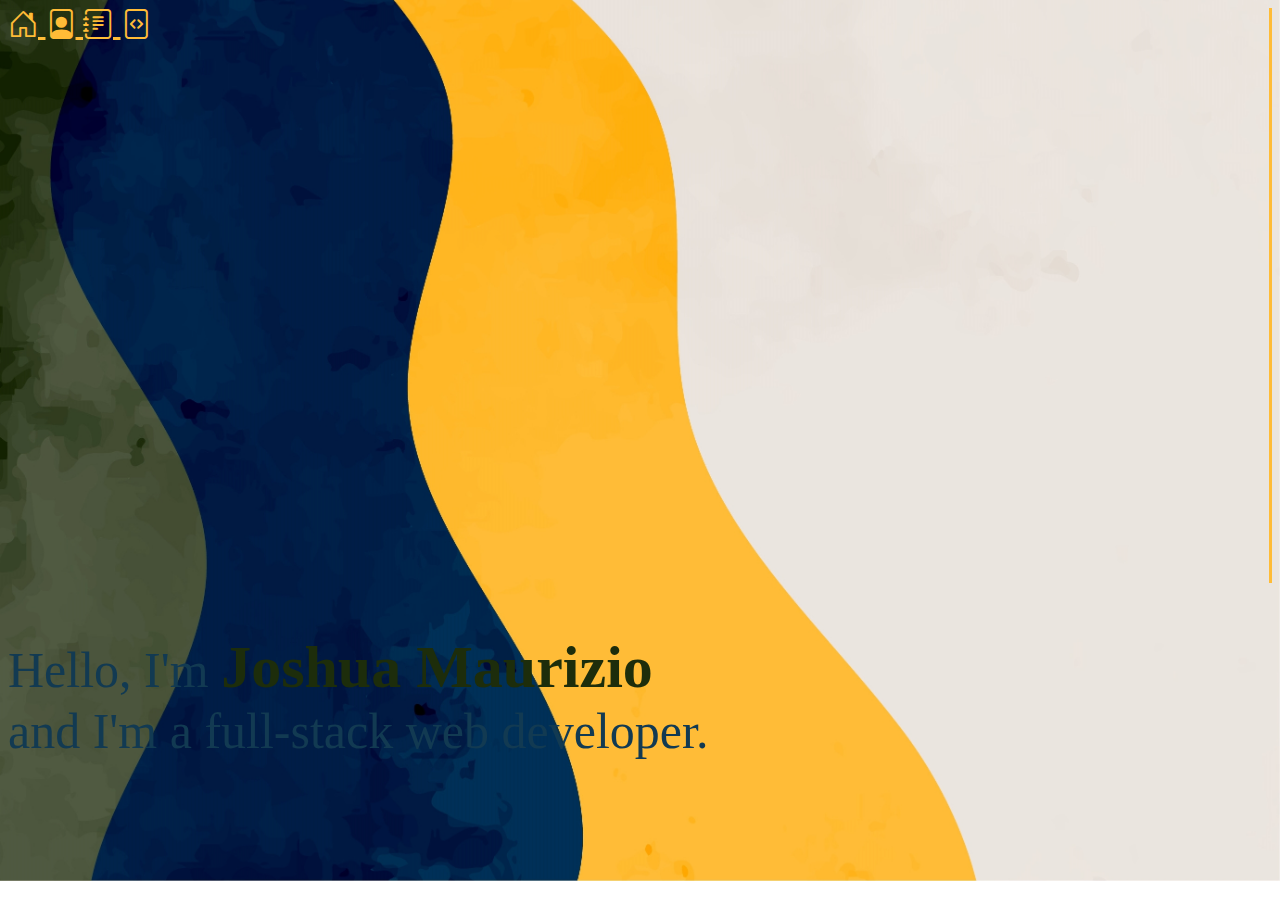
<file: index.html>
<!DOCTYPE html>
<html lang="en">
<head>
    <meta charset="UTF-8">
    <meta http-equiv="X-UA-Compatible" content="IE=edge">
    <meta name="viewport" content="width=device-width, initial-scale=1.0">
    <link href="https://cdn.jsdelivr.net/npm/bootstrap@5.1.3/dist/css/bootstrap.min.css" rel="stylesheet" integrity="sha384-1BmE4kWBq78iYhFldvKuhfTAU6auU8tT94WrHftjDbrCEXSU1oBoqyl2QvZ6jIW3" crossorigin="anonymous">
    <link rel="stylesheet" href="https://cdn.jsdelivr.net/npm/bootstrap-icons@1.7.2/font/bootstrap-icons.css">
    <link rel="stylesheet" href="./assets/style.css">
    <title>Joshua Maurizio Portfolio</title>
</head>
<body>
    <main>
        <section class="container-fluid d-flex flex-row align-items-center">
            <div class="col-1">
                <nav class="h4 d-flex flex-column mt-2 justify-content-evenly align-items-center sticky-top" id="main-nav">
                    <a href="index.html" class="text-decoration-none text-white m-2 d-flex flex-column align-items-center" id="nav-icon">
                        <i class="bi bi-house-door" id="nav-icon"></i>
                        <div id="nav-text">Home</div>
                    </a>   
                    <a href="about-me.html" class="text-decoration-none text-white m-2 d-flex flex-column align-items-center" id="nav-icon">
                        <i class="bi bi-file-person" id="nav-icon"></i>
                        <div id="nav-text">About Me</div>
                    </a>
                    <a href="resume.html" class="text-decoration-none text-white m-2 d-flex flex-column align-items-center" id="nav-icon">
                        <i class="bi bi-journal-text" id="nav-icon"></i>
                        <div id="nav-text">Resume</div>
                    </a>
                    <a href="projects.html" class="text-decoration-none text-white m-2 d-flex flex-column align-items-center" id="nav-icon">
                        <i class="bi bi-file-code" id="nav-icon"></i>
                        <div id="nav-text">Projects</div>
                    </a>
                </nav>
            </div>
            <div class="col-10 offset-1 d-flex flex-wrap flex-column justify-content-center align-items-center">
                <p class="h1 text-center offset-2" id="intro-p">
                    Hello, I'm <span id="JMText">Joshua Maurizio</span> 
                    <br>
                    and I'm a full-stack web developer. 
                </p>
            </div>    
        </section>
    </main>
    <!-- <footer>
        <a class="d-flex justify-content-end" href="https://www.freepik.com/vectors/background">Background vector created by starline</a>
    </footer> --> 
    <script src="https://cdn.jsdelivr.net/npm/@popperjs/core@2.10.2/dist/umd/popper.min.js" integrity="sha384-7+zCNj/IqJ95wo16oMtfsKbZ9ccEh31eOz1HGyDuCQ6wgnyJNSYdrPa03rtR1zdB" crossorigin="anonymous"></script>
    <script src="https://cdn.jsdelivr.net/npm/bootstrap@5.1.3/dist/js/bootstrap.min.js" integrity="sha384-QJHtvGhmr9XOIpI6YVutG+2QOK9T+ZnN4kzFN1RtK3zEFEIsxhlmWl5/YESvpZ13" crossorigin="anonymous"></script>
</body>
</html>
</file>
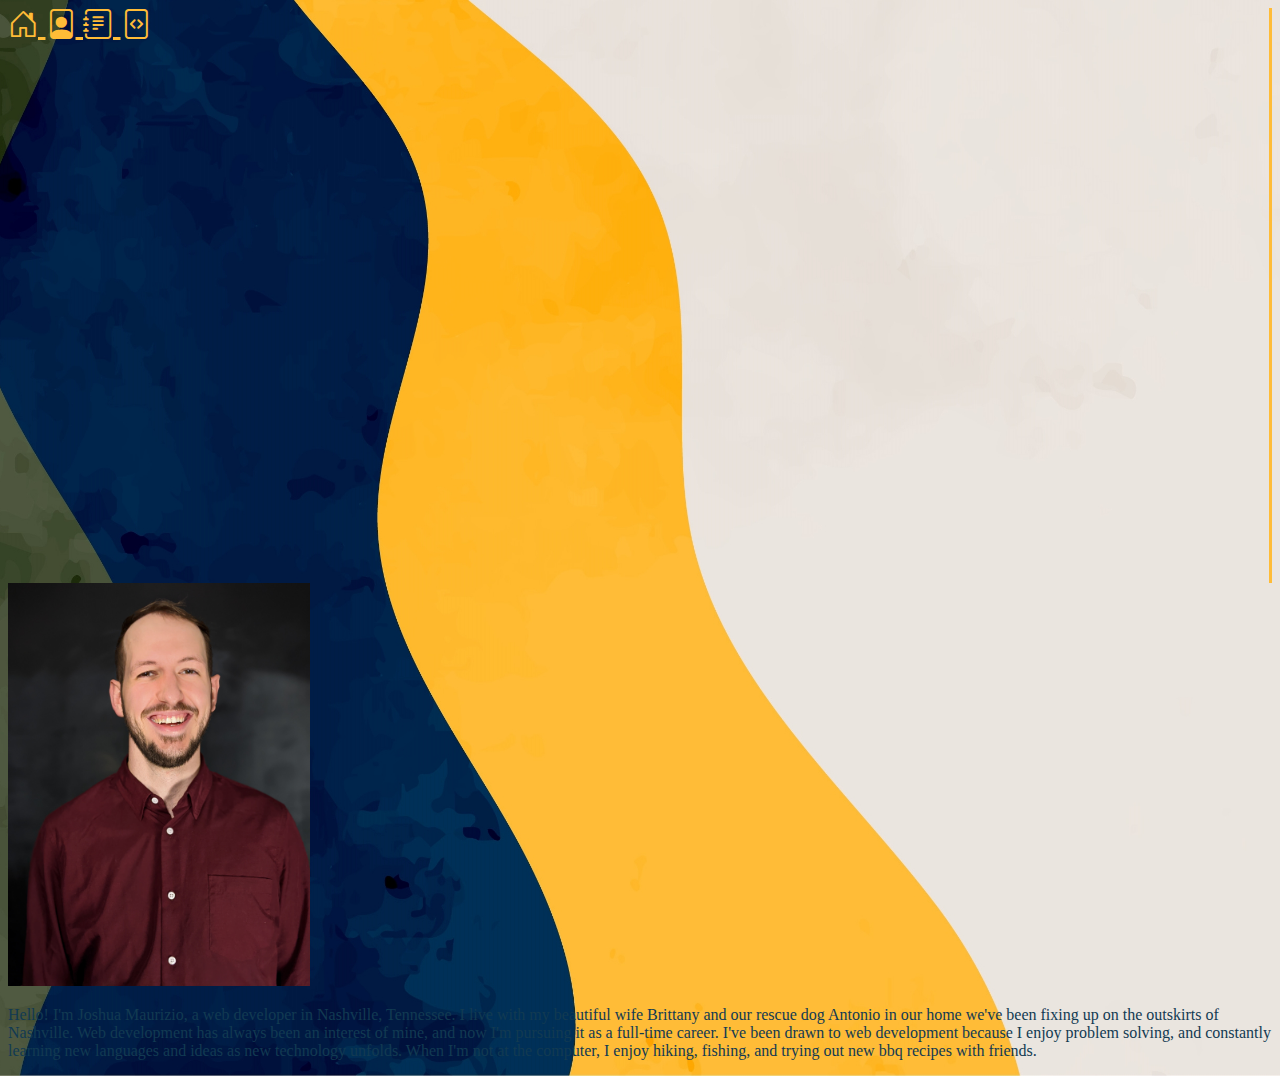
<file: about-me.html>
<!DOCTYPE html>
<html lang="en">
<head>
    <meta charset="UTF-8">
    <meta http-equiv="X-UA-Compatible" content="IE=edge">
    <meta name="viewport" content="width=device-width, initial-scale=1.0">
    <link href="https://cdn.jsdelivr.net/npm/bootstrap@5.1.3/dist/css/bootstrap.min.css" rel="stylesheet" integrity="sha384-1BmE4kWBq78iYhFldvKuhfTAU6auU8tT94WrHftjDbrCEXSU1oBoqyl2QvZ6jIW3" crossorigin="anonymous">
    <link rel="stylesheet" href="https://cdn.jsdelivr.net/npm/bootstrap-icons@1.7.2/font/bootstrap-icons.css">
    <link rel="stylesheet" href="./assets/style.css">
    <title>Joshua Maurizio About Me</title>
</head>
<body>
    <main>
        <section class="container-fluid d-flex flex-row align-items-center">
            <div class="col-1">
                <nav class="h4 d-flex flex-column mt-2 justify-content-evenly align-items-center sticky-top" id="main-nav">
                    <a href="index.html" class="text-decoration-none text-white m-2 d-flex flex-column align-items-center" id="nav-icon">
                        <i class="bi bi-house-door" id="nav-icon"></i>
                        <div id="nav-text">Home</div>
                    </a>   
                    <a href="about-me.html" class="text-decoration-none text-white m-2 d-flex flex-column align-items-center" id="nav-icon">
                        <i class="bi bi-file-person" id="nav-icon"></i>
                        <div id="nav-text">About Me</div>
                    </a>
                    <a href="resume.html" class="text-decoration-none text-white m-2 d-flex flex-column align-items-center" id="nav-icon">
                        <i class="bi bi-journal-text" id="nav-icon"></i>
                        <div id="nav-text">Resume</div>
                    </a>
                    <a href="projects.html" class="text-decoration-none text-white m-2 d-flex flex-column align-items-center" id="nav-icon">
                        <i class="bi bi-file-code" id="nav-icon"></i>
                        <div id="nav-text">Projects</div>
                    </a>
                </nav>
            </div>
            <div class="col-10 offset-1 d-flex flex-row justify-content-center align-items-center">
                <img class="m-3" id="JMPortrait" src="./assets/Images/Joshua Maurizio Portrait.jpg" alt="Joshua Maurizio">
                <p class="h3 text-center" id="about-me-p">
                    Hello! I'm Joshua Maurizio, a web developer in Nashville, Tennessee. I live with my beautiful wife Brittany and our rescue dog Antonio in our home we've been fixing up on the outskirts of Nashville. Web development has always been an interest of mine, and now I'm pursuing it as a full-time career. I've been drawn to web development because I enjoy problem solving, and constantly learning new languages and ideas as new technology unfolds. When I'm not at the computer, I enjoy hiking, fishing, and trying out new bbq recipes with friends.
                </p>
            </div>    
        </section>
    </main> 
    <script src="https://cdn.jsdelivr.net/npm/@popperjs/core@2.10.2/dist/umd/popper.min.js" integrity="sha384-7+zCNj/IqJ95wo16oMtfsKbZ9ccEh31eOz1HGyDuCQ6wgnyJNSYdrPa03rtR1zdB" crossorigin="anonymous"></script>
    <script src="https://cdn.jsdelivr.net/npm/bootstrap@5.1.3/dist/js/bootstrap.min.js" integrity="sha384-QJHtvGhmr9XOIpI6YVutG+2QOK9T+ZnN4kzFN1RtK3zEFEIsxhlmWl5/YESvpZ13" crossorigin="anonymous"></script>
</body>
</html>
</file>
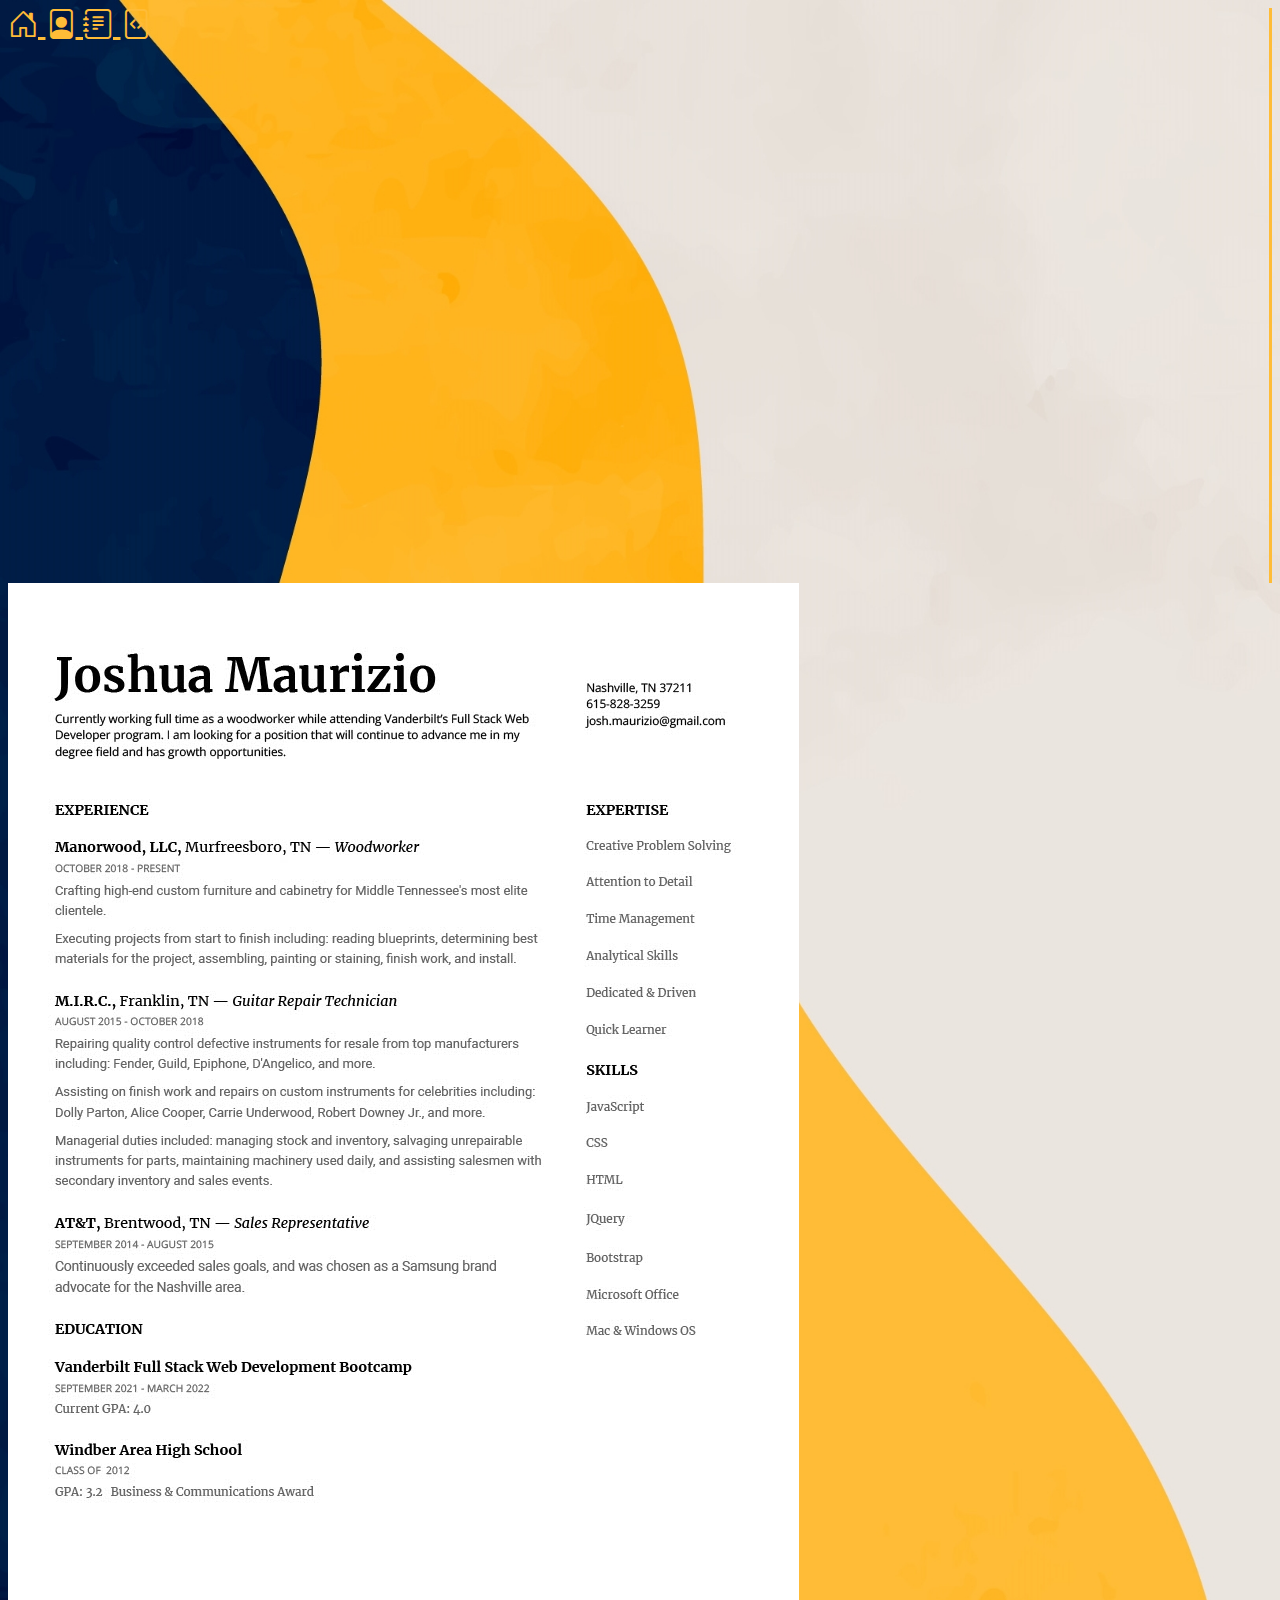
<file: resume.html>
<!DOCTYPE html>
<html lang="en">
<head>
    <meta charset="UTF-8">
    <meta http-equiv="X-UA-Compatible" content="IE=edge">
    <meta name="viewport" content="width=device-width, initial-scale=1.0">
    <link href="https://cdn.jsdelivr.net/npm/bootstrap@5.1.3/dist/css/bootstrap.min.css" rel="stylesheet" integrity="sha384-1BmE4kWBq78iYhFldvKuhfTAU6auU8tT94WrHftjDbrCEXSU1oBoqyl2QvZ6jIW3" crossorigin="anonymous">
    <link rel="stylesheet" href="https://cdn.jsdelivr.net/npm/bootstrap-icons@1.7.2/font/bootstrap-icons.css">
    <link rel="stylesheet" href="./assets/style.css">
    <title>Joshua Maurizio Resume</title>
</head>
<body>
    <main>
        <section class="container-fluid d-flex flex-row">
            <div class="col-1">
                <nav class="h4 d-flex flex-column mt-2 justify-content-evenly align-items-center sticky-top" id="main-nav">
                    <a href="index.html" class="text-decoration-none text-white m-2 d-flex flex-column align-items-center" id="nav-icon">
                        <i class="bi bi-house-door" id="nav-icon"></i>
                        <div id="nav-text">Home</div>
                    </a>   
                    <a href="about-me.html" class="text-decoration-none text-white m-2 d-flex flex-column align-items-center" id="nav-icon">
                        <i class="bi bi-file-person" id="nav-icon"></i>
                        <div id="nav-text">About Me</div>
                    </a>
                    <a href="resume.html" class="text-decoration-none text-white m-2 d-flex flex-column align-items-center" id="nav-icon">
                        <i class="bi bi-journal-text" id="nav-icon"></i>
                        <div id="nav-text">Resume</div>
                    </a>
                    <a href="projects.html" class="text-decoration-none text-white m-2 d-flex flex-column align-items-center" id="nav-icon">
                        <i class="bi bi-file-code" id="nav-icon"></i>
                        <div id="nav-text">Projects</div>
                    </a>
                </nav>
            </div>
            <div class="col-8 offset-1 d-flex flex-column justify-content-center align-items-center">
                <img src="./assets/Images/Joshua Maurizio Resume1024_1.jpg" alt="Joshua Maurizio Resume">
            </div>    
        </section>
    </main> 
    <script src="https://cdn.jsdelivr.net/npm/@popperjs/core@2.10.2/dist/umd/popper.min.js" integrity="sha384-7+zCNj/IqJ95wo16oMtfsKbZ9ccEh31eOz1HGyDuCQ6wgnyJNSYdrPa03rtR1zdB" crossorigin="anonymous"></script>
    <script src="https://cdn.jsdelivr.net/npm/bootstrap@5.1.3/dist/js/bootstrap.min.js" integrity="sha384-QJHtvGhmr9XOIpI6YVutG+2QOK9T+ZnN4kzFN1RtK3zEFEIsxhlmWl5/YESvpZ13" crossorigin="anonymous"></script>
</body>
</html>
</file>
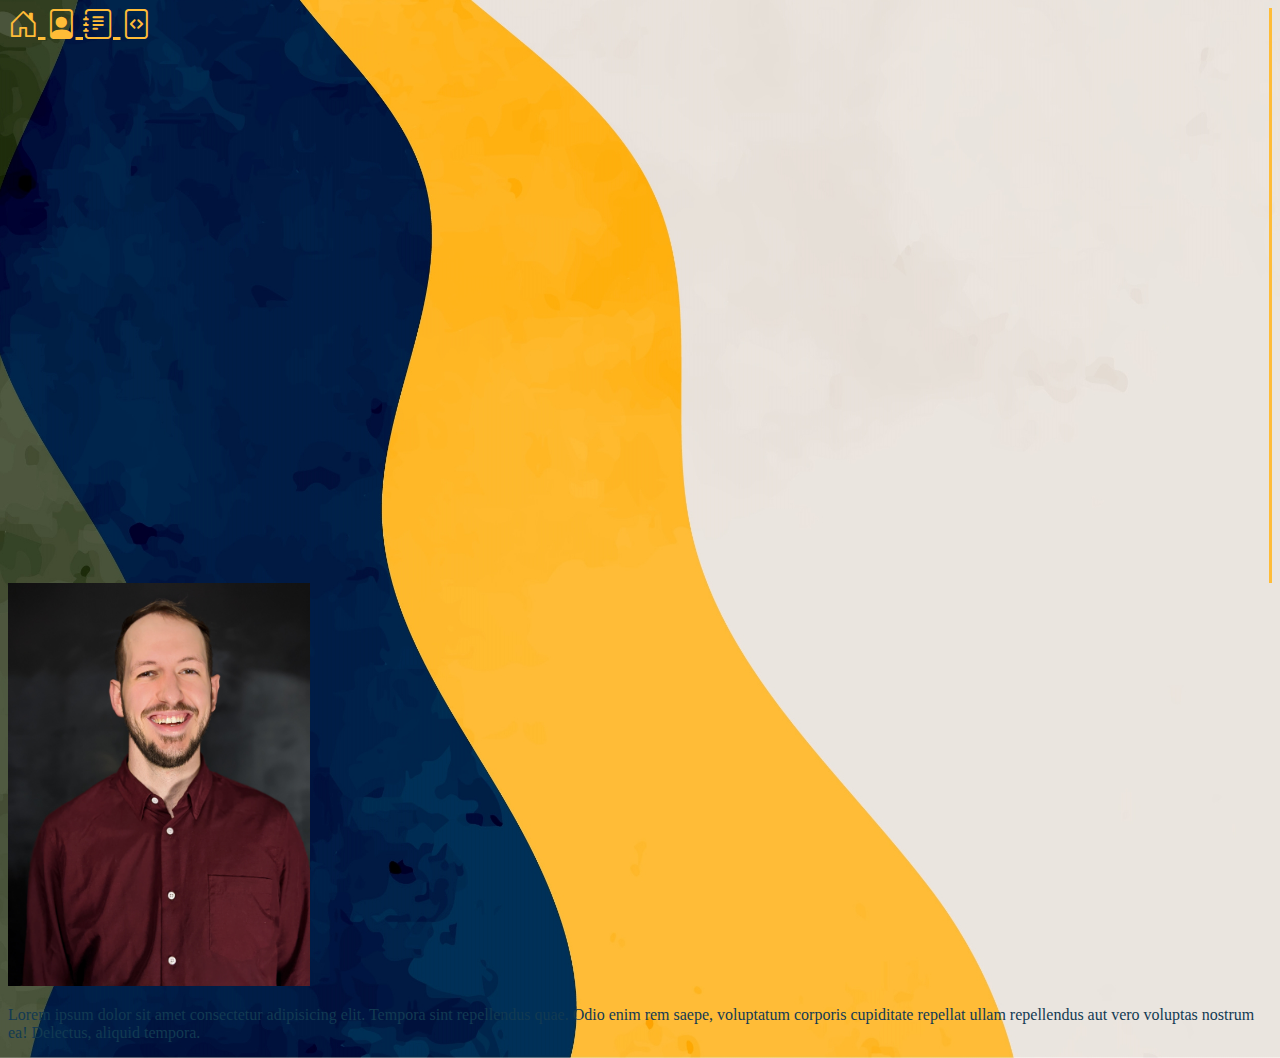
<file: public/about-me.html>
<!DOCTYPE html>
<html lang="en">
<head>
    <meta charset="UTF-8">
    <meta http-equiv="X-UA-Compatible" content="IE=edge">
    <meta name="viewport" content="width=device-width, initial-scale=1.0">
    <link href="https://cdn.jsdelivr.net/npm/bootstrap@5.1.3/dist/css/bootstrap.min.css" rel="stylesheet" integrity="sha384-1BmE4kWBq78iYhFldvKuhfTAU6auU8tT94WrHftjDbrCEXSU1oBoqyl2QvZ6jIW3" crossorigin="anonymous">
    <link rel="stylesheet" href="https://cdn.jsdelivr.net/npm/bootstrap-icons@1.7.2/font/bootstrap-icons.css">
    <link rel="stylesheet" href="./assets/style.css">
    <title>Joshua Maurizio About Me</title>
</head>
<body>
    <main>
        <section class="container-fluid d-flex flex-row align-items-center">
            <div class="col-1">
                <nav class="h4 d-flex flex-column mt-2 justify-content-evenly align-items-center sticky-top" id="main-nav">
                    <a href="index.html" class="text-decoration-none text-white m-2 d-flex flex-column align-items-center" id="nav-icon">
                        <i class="bi bi-house-door" id="nav-icon"></i>
                        <div id="nav-text">Home</div>
                    </a>   
                    <a href="about-me.html" class="text-decoration-none text-white m-2 d-flex flex-column align-items-center" id="nav-icon">
                        <i class="bi bi-file-person" id="nav-icon"></i>
                        <div id="nav-text">About Me</div>
                    </a>
                    <a href="resume.html" class="text-decoration-none text-white m-2 d-flex flex-column align-items-center" id="nav-icon">
                        <i class="bi bi-journal-text" id="nav-icon"></i>
                        <div id="nav-text">Resume</div>
                    </a>
                    <a href="projects.html" class="text-decoration-none text-white m-2 d-flex flex-column align-items-center" id="nav-icon">
                        <i class="bi bi-file-code" id="nav-icon"></i>
                        <div id="nav-text">Projects</div>
                    </a>
                </nav>
            </div>
            <div class="col-10 offset-1 d-flex flex-row justify-content-center align-items-center">
                <img class="m-3" id="JMPortrait" src="./assets/Images/Joshua Maurizio Portrait.jpg" alt="Joshua Maurizio">
                <p class="h3 text-center" id="about-me-p">
                    Lorem ipsum dolor sit amet consectetur adipisicing elit. Tempora sint repellendus quae. Odio enim rem saepe, voluptatum corporis cupiditate repellat ullam repellendus aut vero voluptas nostrum ea! Delectus, aliquid tempora.
                </p>
            </div>    
        </section>
    </main> 
    <script src="https://cdn.jsdelivr.net/npm/@popperjs/core@2.10.2/dist/umd/popper.min.js" integrity="sha384-7+zCNj/IqJ95wo16oMtfsKbZ9ccEh31eOz1HGyDuCQ6wgnyJNSYdrPa03rtR1zdB" crossorigin="anonymous"></script>
    <script src="https://cdn.jsdelivr.net/npm/bootstrap@5.1.3/dist/js/bootstrap.min.js" integrity="sha384-QJHtvGhmr9XOIpI6YVutG+2QOK9T+ZnN4kzFN1RtK3zEFEIsxhlmWl5/YESvpZ13" crossorigin="anonymous"></script>
</body>
</html>
</file>
<file: assets/style.css>
:root {
    --primary:#123a52;
    --secondary:#8e8350;
    --tertiary:#1d2d0b;
    --quaternary:#ffbc37;
}

body {
    background-image: url(./Images/portfolio-background-flipped-cropped.jpg);
    background-size: cover;
    background-repeat: no-repeat;
    background-position: center center;
}

#main-nav {
    height: 575px;
    border-style: solid;
    border-top: none;
    border-bottom: none;
    border-left: none;
    border-color: var(--quaternary);
}

#nav-text {
    visibility: hidden;
    display: none;
    color: var(--quaternary);
}

#nav-icon {
    font-size: 30px;
    color: var(--quaternary);
}

#nav-icon:hover #nav-text {
    visibility: visible;
    display: block;
    font-size: large;
}

#nav-icon:hover {
    font-size: 50px;
}

#intro-p {
    color: var(--primary);
    font-size: 50px;
}

#JMText {
    color: var(--tertiary);
    font-weight: bold;
    font-size: 60px;
}

#about-me-p {
    color: var(--primary);
}

#JMPortrait {
    width: 302px;
    height: 403px;
}

.card-img {
    background-size: cover;
    background-repeat: no-repeat;
    background-position: center center;
    height: 250px;
    width: 300px;
}

#project-title {
    visibility: hidden;
    color: var(--secondary);
}

#project-card:hover #project-title {
    visibility: visible;
}

#project-card:hover #project-image {
    opacity: 90%;
}
</file>
<file: public/assets/style.css>
:root {
    --primary:#123a52;
    --secondary:#8e8350;
    --tertiary:#1d2d0b;
    --quaternary:#ffbc37;
}

body {
    background-image: url(./Images/portfolio-background-flipped-cropped.jpg);
    background-size: cover;
    background-repeat: no-repeat;
    background-position: center center;
}

#main-nav {
    height: 575px;
    border-style: solid;
    border-top: none;
    border-bottom: none;
    border-left: none;
    border-color: var(--quaternary);
}

#nav-text {
    visibility: hidden;
    display: none;
    color: var(--quaternary);
}

#nav-icon {
    font-size: 30px;
    color: var(--quaternary);
}

#nav-icon:hover #nav-text {
    visibility: visible;
    display: block;
    font-size: large;
}

#nav-icon:hover {
    font-size: 50px;
}

#intro-p {
    color: var(--primary);
    font-size: 50px;
}

#JMText {
    color: var(--tertiary);
    font-weight: bold;
    font-size: 60px;
}

#about-me-p {
    color: var(--primary);
}

#JMPortrait {
    width: 302px;
    height: 403px;
}

.card-img {
    background-size: cover;
    background-repeat: no-repeat;
    background-position: center center;
    height: 250px;
    width: 300px;
}

#project-title {
    visibility: hidden;
    color: var(--secondary);
}

#project-card:hover #project-title {
    visibility: visible;
}

#project-card:hover #project-image {
    opacity: 90%;
}
</file>
